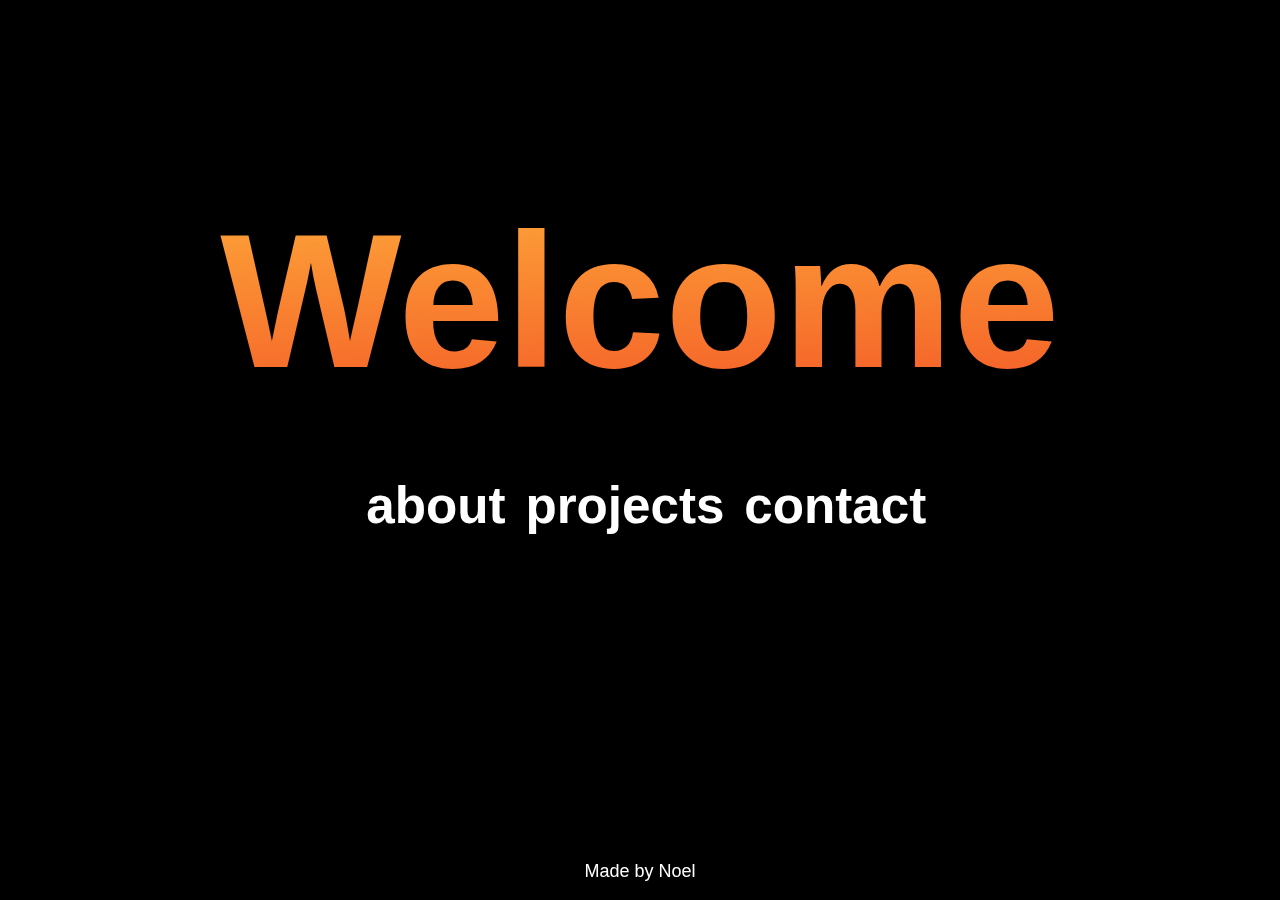
<file: index.html>
<!DOCTYPE html>
<html lang="en">
    <head>
        <meta charset="UTF-8" />
        <meta name="viewport" content="width=device-width, initial-scale=1.0" />
        <title>Noel.net</title>
        <link
            rel="stylesheet"
            href="https://cdnjs.cloudflare.com/ajax/libs/animate.css/4.1.1/animate.min.css"
        />
        <link rel="stylesheet" href="css/homestyle.css"/>
        <link rel="stylesheet" href="css/basestyle.css"/>
    </head>
    <body>
        <div id="welcome" class="animate__animated animate__fadeIn">
            <h1>Welcome</h1>
        </div>
        <nav id="nav" class="animate__animated animate__fadeIn">
            <a href="about.html">about</a>
            <a href="projects.html">projects</a>
            <a href="contact.html">contact</a>
        </nav>
        <div class="footer">
            <p id="footer" class="animate__animated animate__fadeIn">Made by Noel</p>
        </div>
    </body>
</html>
</file>
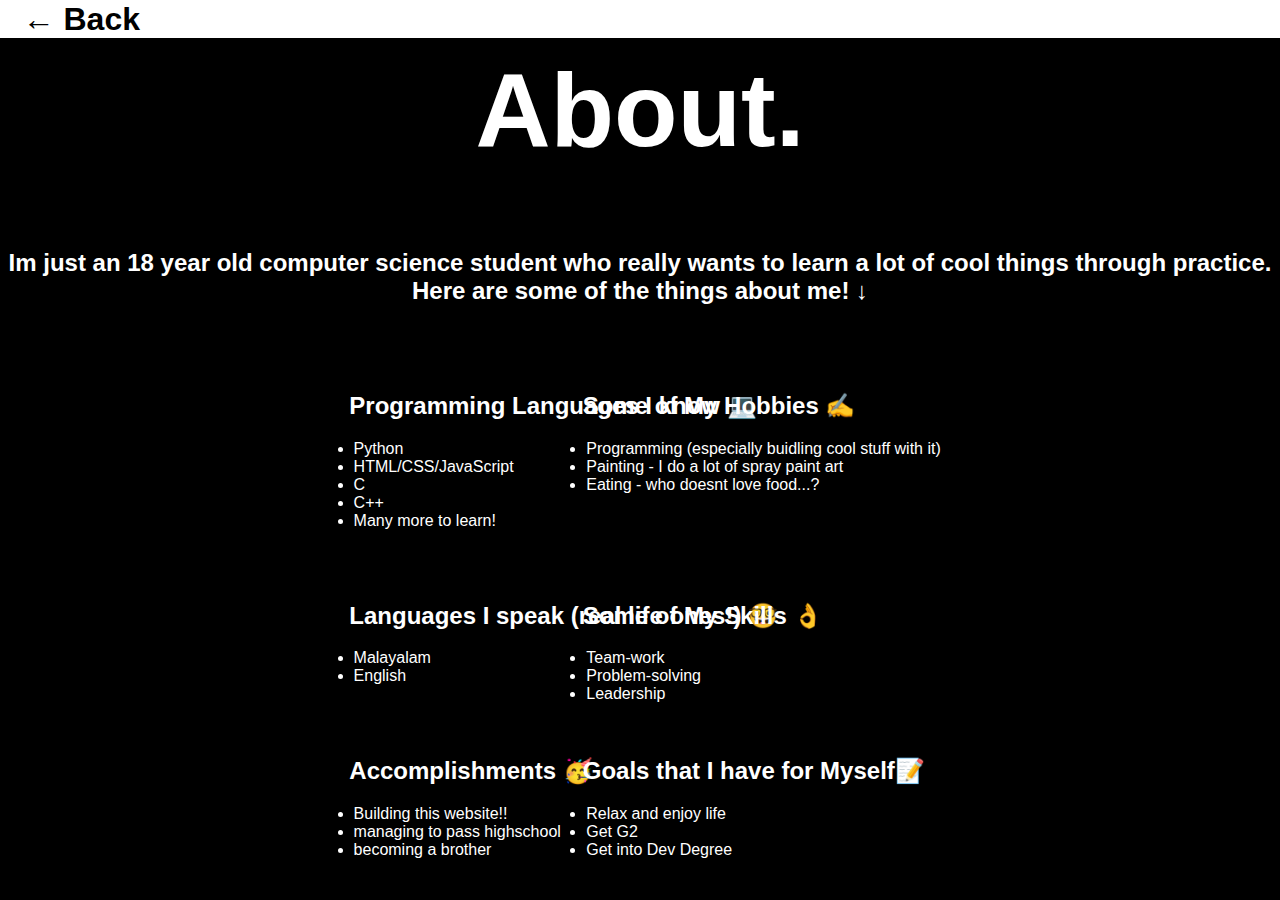
<file: about.html>
<!DOCTYPE html>
<html lang="en">
    <head>
        <meta charset="UTF-8" />
        <meta name="viewport" content="width=device-width, initial-scale=1.0" />
        <title>About</title>
        <link
            rel="stylesheet"
            href="https://cdnjs.cloudflare.com/ajax/libs/animate.css/4.1.1/animate.min.css"
        />
        <link rel="stylesheet" href="css/basestyle.css" />
        <link rel="stylesheet" href="css/opagesstyle.css" />
        <link rel="stylesheet" href="css/aboutstyle.css" />
    </head>
    <body>
        <header class="animate__animated animate__bounceInDown">
            <nav>
                <a href="index.html">← Back</a>
            </nav>
        </header>
        <h1 class="animate__animated animate__bounceInDown"><span id="about">About.</span></h1>
        <br><br>

        <div id="bio" class="animate__animated animate__fadeIn">
            <p>Im just an 18 year old computer science student who really wants to learn a lot of cool things through practice. <br> Here are some of the things about me! ↓</p>
        </div>

        <div id="container">
            <div id="lists">
                <div id="list1">
                    <div id="programminglangs" class="animate__animated animate__bounceIn">
                        <ul>
                            <h2>Programming Languages I know <span id="laptop">💻</span></h2>
                            <li>Python</li>
                            <li>HTML/CSS/JavaScript</li>
                            <li>C</li>
                            <li>C++</li>
                            <li>Many more to learn!</li>
                        </ul>
                    </div>
                    <br><br>
                    <div id="languagesspoken" class="animate__animated animate__bounceIn">
                        <ul>
                            <h2>Languages I speak (real life ones!) <span id="nerd">🤓</span></h2>
                            <li>Malayalam</li>
                            <li>English</li>
                        </ul>
                    </div>
                    <br><br>
                    <div id="accomplishments" class="animate__animated animate__bounceIn">
                        <ul>
                            <h2>Accomplishments <span id="celebrate">🥳</span></h2>
                            <li>Building this website!!</li>
                            <li>managing to pass highschool</li>
                            <li>becoming a brother</li>
                        </ul>
                    </div>
                </div>

                <div id="list2">
                    <div id="l1" class="animate__animated animate__bounceIn">
                        <ul>
                            <h2>Some of My Hobbies ✍️</h2>
                            <li>Programming (especially buidling cool stuff with it)</li>
                            <li>Painting - I do a lot of spray paint art</li>
                            <li>Eating - who doesnt love food...?</li>
                            <br>
                        </ul>
                    </div>
                    <br><br><br>
                    <div id="l2" class="animate__animated animate__bounceIn">
                        <ul>
                            <h2>Some of My Skills 👌</h2>
                            <li>Team-work</li>
                            <li>Problem-solving</li>
                            <li>Leadership</li>
                        </ul>
                    </div>
                    <br>
                    <div id="l3" class="animate__animated animate__bounceIn">
                        <ul>
                            <h2>Goals that I have for Myself📝</h2>
                            <li>Relax and enjoy life</li>
                            <li>Get G2</li>
                            <li>Get into Dev Degree</li>
                        </ul>
                    </div>
                </div>
            </div>
        </div>
    </body>
</html>
</file>
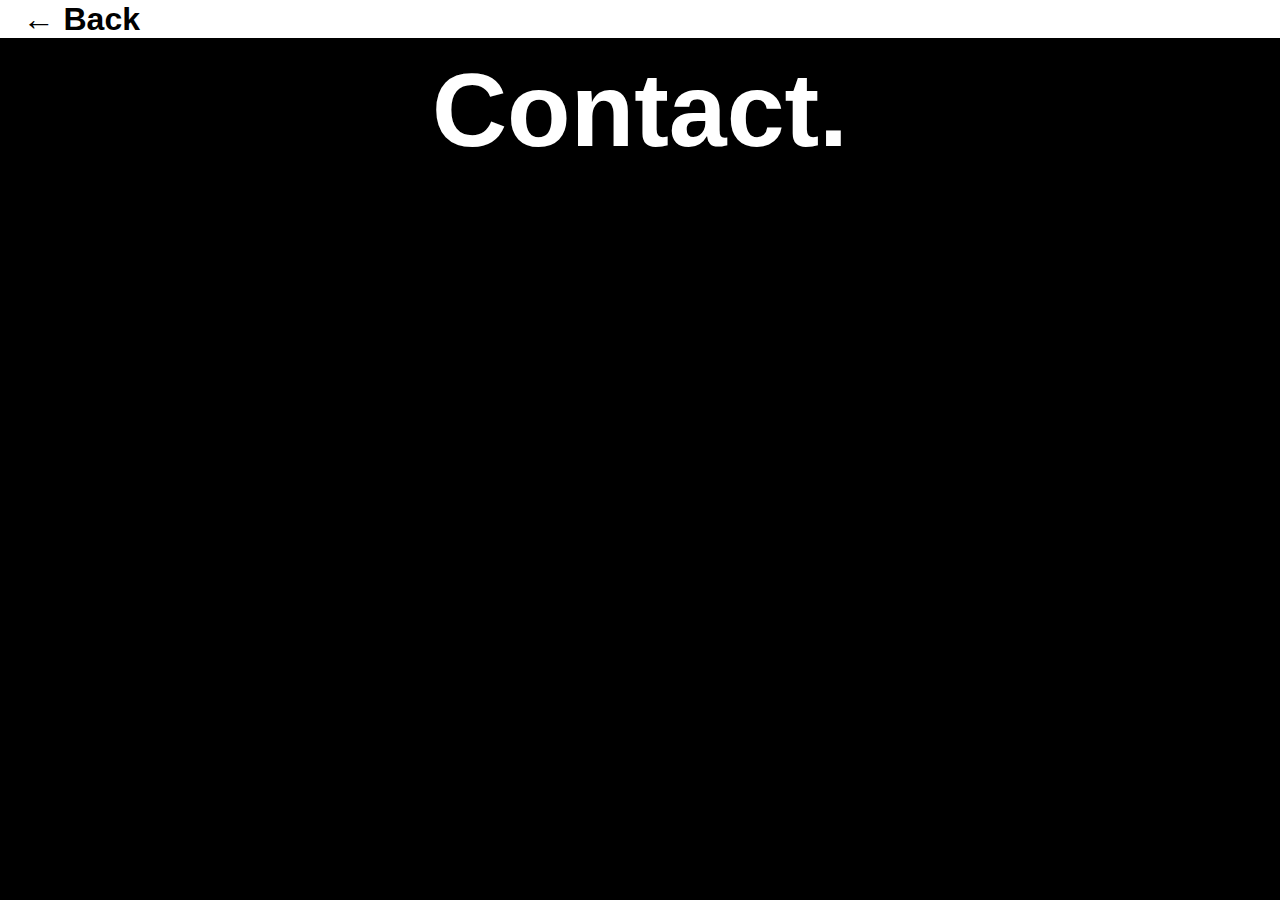
<file: contact.html>
<!DOCTYPE html>
<html lang="en">
    <head>
        <meta charset="UTF-8" />
        <meta name="viewport" content="width=device-width, initial-scale=1.0" />
        <title>Contact</title>
        <link
            rel="stylesheet"
            href="https://cdnjs.cloudflare.com/ajax/libs/animate.css/4.1.1/animate.min.css"
        />
        <link rel="stylesheet" href="css/basestyle.css" />
        <link rel="stylesheet" href="css/opagesstyle.css" />
        <link rel="stylesheet" href="css/contactstyle.css">
    </head>
    <body>
        <header class="animate__animated animate__bounceInDown">
            <nav>
                <a href="index.html">← Back</a>
            </nav>
        </header>
        <h1 class="animate__animated animate__bounceInDown"><span id="about">Contact.</span></h1>
        <br><br>
    </body>
</html>
</file>
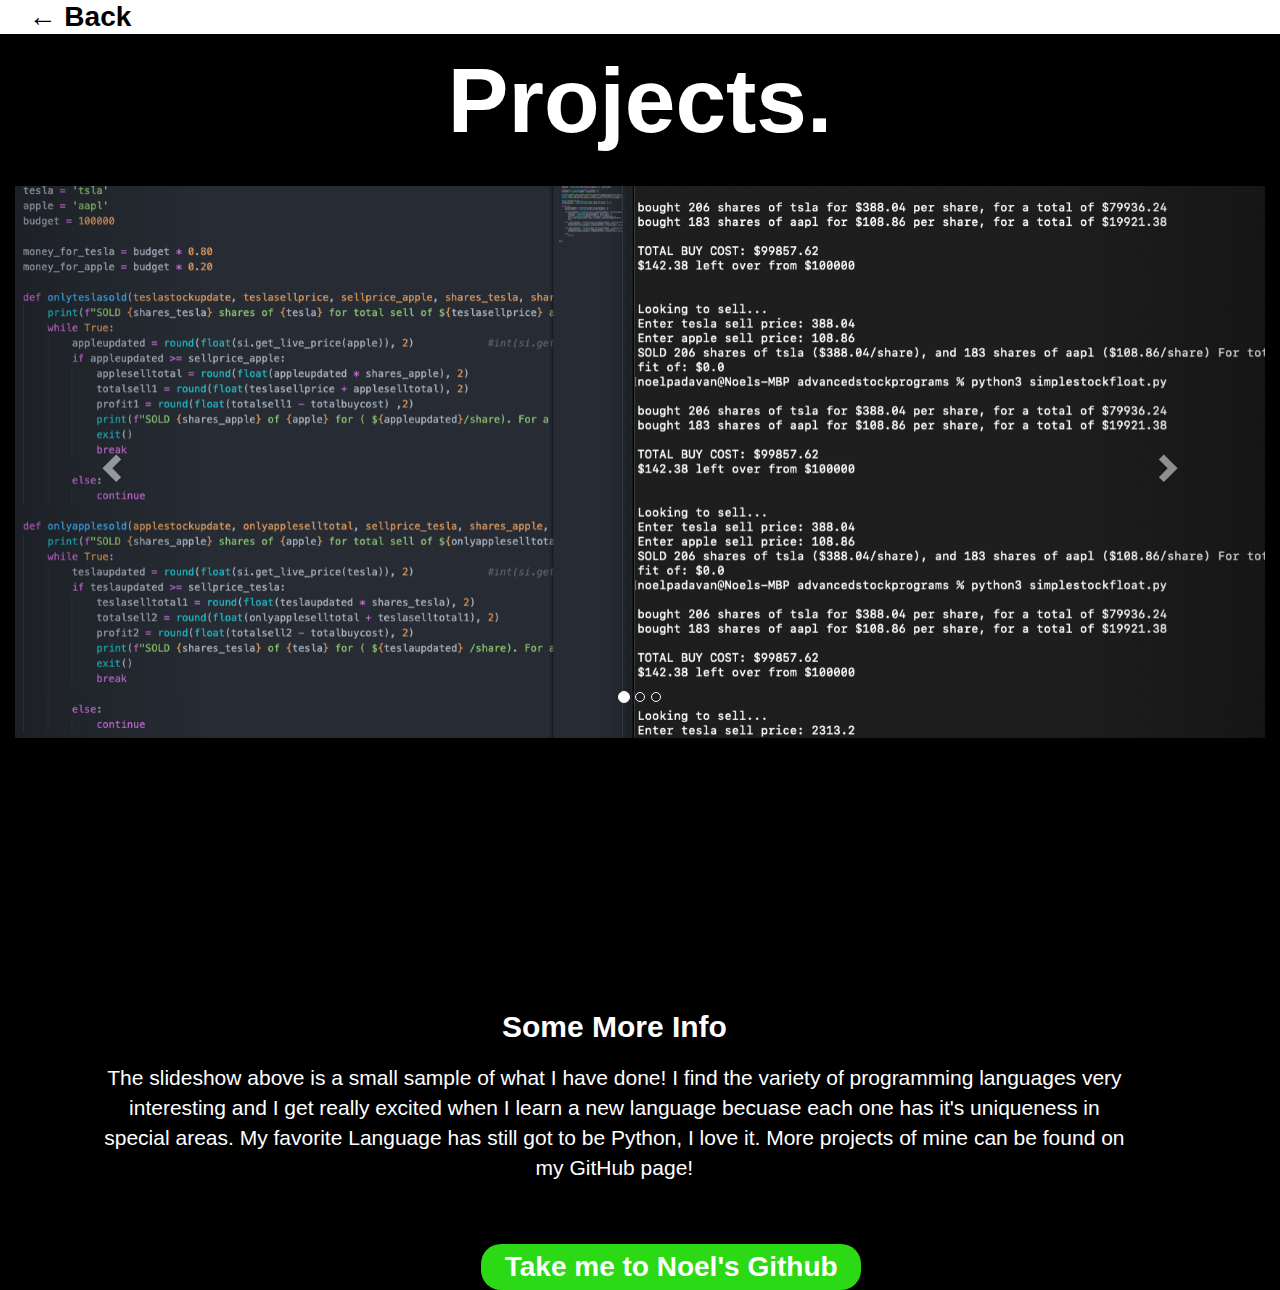
<file: projects.html>
<!DOCTYPE html>
<html lang="en">
    <head>
        <meta charset="UTF-8" />
        <meta name="viewport" content="width=device-width, initial-scale=1.0" />
        <title>Projects</title>
        <link rel="stylesheet" href="https://maxcdn.bootstrapcdn.com/bootstrap/3.4.1/css/bootstrap.min.css">
        <script src="https://ajax.googleapis.com/ajax/libs/jquery/3.5.1/jquery.min.js"></script>
        <script src="https://maxcdn.bootstrapcdn.com/bootstrap/3.4.1/js/bootstrap.min.js"></script>
        <link
            rel="stylesheet"
            href="https://cdnjs.cloudflare.com/ajax/libs/animate.css/4.1.1/animate.min.css"
        />
        <link rel="stylesheet" href="css/basestyle.css"/>
        <link rel="stylesheet" href="css/opagesstyle.css">
        <link rel="stylesheet" href="css/projectsstyle.css">
    </head>
    <body>
        <header class="animate__animated animate__bounceInDown">
            <nav>
                <a href="index.html">← Back</a>
            </nav>
        </header>
        <h1 class="animate__animated animate__bounceInDown"><span id="about">Projects.</span></h1>
        <div class="container">
            <div id="slideshow" class="animate__animated animate__fadeIn">
                <div id="myCarousel" class="carousel slide" data-ride="carousel">
                    <!-- Indicators -->
                    <ol class="carousel-indicators">
                      <li data-target="#myCarousel" data-slide-to="0" class="active"></li>
                      <li data-target="#myCarousel" data-slide-to="1"></li>
                      <li data-target="#myCarousel" data-slide-to="2"></li>
                    </ol>
                
                    <!-- Wrapper for slides -->
                    <div class="carousel-inner">
                      <div class="item active">
                        <img src="images/img1.png" alt="ex1" style="width:100%;">
                      </div>
                
                      <div class="item">
                        <img src="images/img2.png" alt="ex2" style="width:100%;">
                      </div>
                    
                      <div class="item">
                        <img src="images/img3.png" alt="ex3" style="width:100%;">
                      </div>
                    </div>
                
                    <!-- Left and right controls -->
                    <a class="left carousel-control" href="#myCarousel" data-slide="prev">
                      <span class="glyphicon glyphicon-chevron-left"></span>
                      <span class="sr-only">Previous</span>
                    </a>
                    <a class="right carousel-control" href="#myCarousel" data-slide="next">
                      <span class="glyphicon glyphicon-chevron-right"></span>
                      <span class="sr-only">Next</span>
                    </a>
                  </div>
                </div>
            </div>
        </div>
        <div class="about-projs">
            <h2>Some More Info</h2>
            <p>The slideshow above is a small sample of what I have done! I find the variety of programming languages very interesting and I get really excited when I learn a new language becuase each one has it's uniqueness in special areas. My favorite Language has still got to be Python, I love it. More projects of mine can be found on my GitHub page!</p>
            <a id="github" href="https://github.com/Noel-Padavanx">Take me to Noel's Github</a>
        </div>
    </body>
</html>
</file>
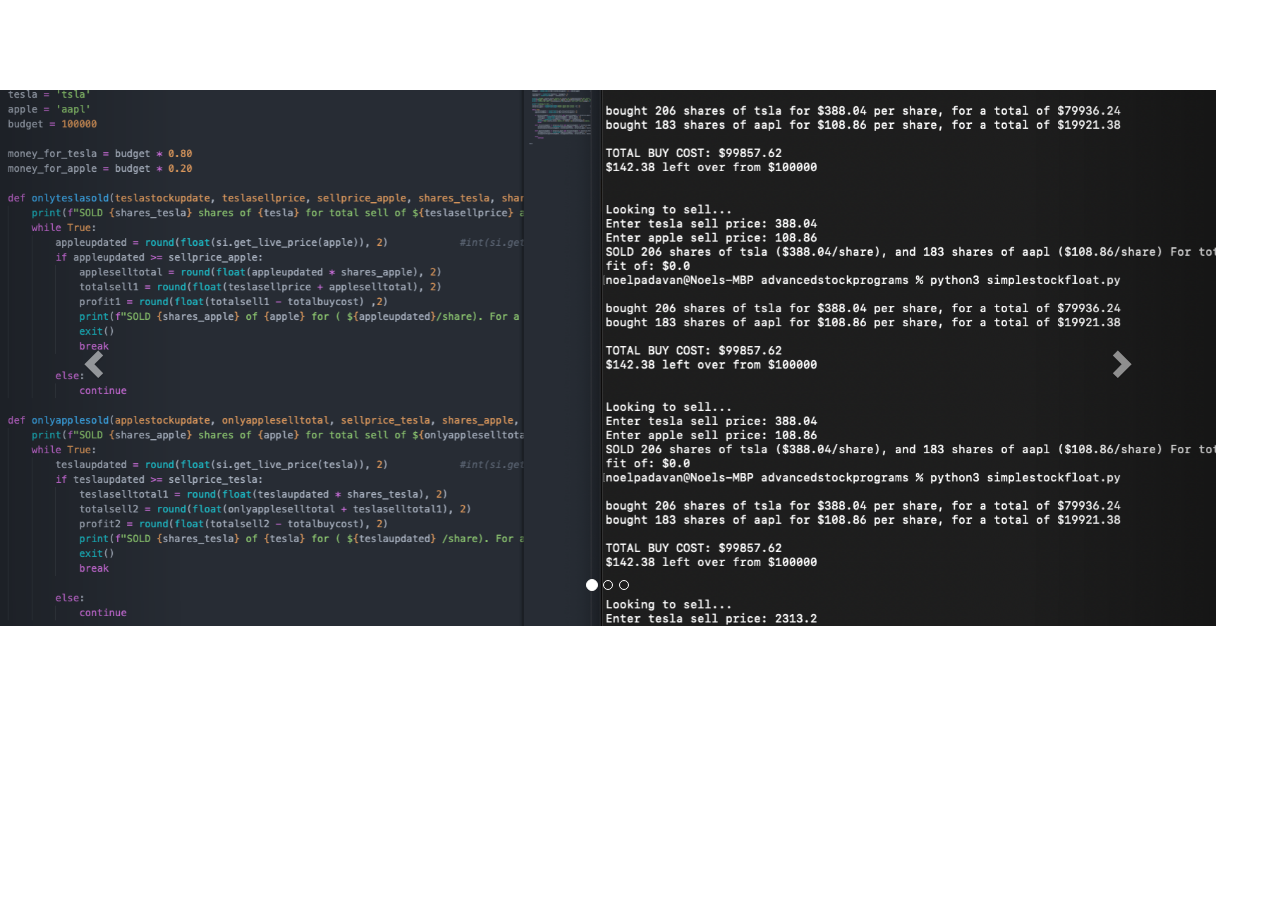
<file: test.html>
<!DOCTYPE html>
<html lang="en">
<head>
  <title>Bootstrap Example</title>
  <meta charset="utf-8">
  <meta name="viewport" content="width=device-width, initial-scale=1">
  <link rel="stylesheet" href="https://maxcdn.bootstrapcdn.com/bootstrap/3.4.1/css/bootstrap.min.css">
  <script src="https://ajax.googleapis.com/ajax/libs/jquery/3.5.1/jquery.min.js"></script>
  <script src="https://maxcdn.bootstrapcdn.com/bootstrap/3.4.1/js/bootstrap.min.js"></script>
  <link rel="stylesheet" href="test.css">
</head>
<body>

<div class="container">
<div id="slideshow">
    <div id="myCarousel" class="carousel slide" data-ride="carousel">
        <!-- Indicators -->
        <ol class="carousel-indicators">
          <li data-target="#myCarousel" data-slide-to="0" class="active"></li>
          <li data-target="#myCarousel" data-slide-to="1"></li>
          <li data-target="#myCarousel" data-slide-to="2"></li>
        </ol>
    
        <!-- Wrapper for slides -->
        <div class="carousel-inner">
          <div class="item active">
            <img src="images/img1.png" alt="ex1" style="width:100%;">
          </div>
    
          <div class="item">
            <img src="images/img2.png" alt="ex2" style="width:100%;">
          </div>
        
          <div class="item">
            <img src="images/img3.png" alt="ex3" style="width:100%;">
          </div>
        </div>
    
        <!-- Left and right controls -->
        <a class="left carousel-control" href="#myCarousel" data-slide="prev">
          <span class="glyphicon glyphicon-chevron-left"></span>
          <span class="sr-only">Previous</span>
        </a>
        <a class="right carousel-control" href="#myCarousel" data-slide="next">
          <span class="glyphicon glyphicon-chevron-right"></span>
          <span class="sr-only">Next</span>
        </a>
      </div>
    </div>
</div>
</body>
</html>
</file>
<file: css/homestyle.css>
nav {
    font-size: 1.6em;
    margin-top: -5%;
    margin-bottom: 2%;
    text-align: center;
}

nav > a {
    text-decoration: none;
    color: white;
    font-size: 2em;
    font-weight: bold;
    margin-left: 1%;
}

.footer {
    position: fixed;
    left: 0;
    bottom: 0;
    width: 100%;
    color: white;
    text-align: center;
    font-size: 15px;
}

/* TEST FOR OCEAN BACKGROUND 
body {
    background-image: url(images/ocean1.png);
}
*/

/*
.animate__animated.animate__fadeIn {
    --animate-duration: 5s;
}

.animate__animated.animate__zoomIn {
    --animation-duration: 30s;
}
*/

#welcome {
    animation-duration: 3s;
}

#nav {
    animation-duration: 3s;
    animation-delay: 1s;
}

#footer {
    animation-duration: 3s;
    animation-delay: 1s;
}
a:hover {
    color: blue;
}

h1 {
    margin-top: 15%;
    font-size: 12em;
}
h1 {
    background-image: -webkit-linear-gradient(92deg, #f35626, #feab3a);
    background-clip: text;
    -webkit-background-clip: text;
    -webkit-text-fill-color: transparent;
    -webkit-animation: hue 10s infinite linear;
}

@-webkit-keyframes hue {
    from {
        -webkit-filter: hue-rotate(0deg);
    }
    to {
        -webkit-filter: hue-rotate(-360deg);
    }
}
</file>
<file: css/basestyle.css>
body {
    background-color: black;
    font-family: -apple-system, BlinkMacSystemFont, 'Segoe UI', Roboto, Oxygen, Ubuntu, Cantarell, 'Open Sans', 'Helvetica Neue', sans-serif;
}

h1 {
    /*margin-top: 0.05%;*/
    /*font-size: 5em;*/
    text-align: center;
    color: white;
}

p {
    font-size: 1.2em;
    text-align: center;
    color: white;
}
</file>
<file: css/opagesstyle.css>
h1 {
    text-align: left;
    font-size: 6.5em;
}

p {
    font-size: 1.5em;
}

/*
body {
    background-image: url(images/ocean1.png);
}
*/
</file>
<file: css/contactstyle.css>
/* controls everything for the header, makes it stick to top*/
header {
    border-style: solid;
    border-color: white;
    background-color: white;
    text-align: left;
    overflow: hidden;
    position: fixed;
    line-height: 100%;
    top: 0;
    right: 0;
    width: 100%;
    font-weight: bold;
    font-size: 2em;
}

h1 {
    margin-top: 4%;
    text-align: center;
    /* border-style: solid; */
}


nav > a:hover {
    color: blue;
}

nav > a{
    text-decoration: none;
    color: black;
    margin-left: 2vw;
}
</file>
<file: css/projectsstyle.css>
/* controls everything for the header, makes it stick to top*/
header {
    border-style: solid;
    border-color: white;
    background-color: white;
    text-align: left;
    overflow: hidden;
    position: absolute; /*CHANGE THIS BACK TO FIXED WHEN A WAY TO FADE OUT CAROUSEL IS FOUND */
    line-height: 100%;
    top: 0;
    right: 0;
    width: 100%;
    font-weight: bold;
    font-size: 2em;
}

h1 {
    margin-top: 4%;
    text-align: center;
    font-weight: bold;
    /* border-style: solid; */
}


nav > a:hover {
    color: blue;
}

nav > a{
    text-decoration: none;
    color: black;
    margin-left: 2vw;
}


.container {
    position: relative;
    height: auto;
    width: auto;
}

#myCarousel {
    margin-top: 2%;
   
}

#slideshow {
    animation-duration: 3s;
    animation-delay: 1s;
}

.about-projs {
    position: absolute;
    top: 110%;
    left: 8%;
    
    width: 80%;
}

h2 {
    color: white;
    text-align: center;
    margin-bottom: 2%;
    font-weight: bold;
}

.about-projs p {
    text-align: center;
}

#github {
    border-style: solid;
    border-color: transparent;
    border-radius: 20px;
    padding-left: 2%;
    padding-right: 2%;
    color: white;
    font-size: 2em;
    font-weight: bold;
    background-color: rgb(43, 217, 20);
    text-align: center;
    position: absolute;
    left: 37%;
    top: 125%;
}

#github:hover {
    text-decoration: none;
    color: black;
    background-color: white;
}
</file>
<file: test.css>
.container {
    position: relative;
    height: 100%;
    width: 100%;
}

#myCarousel {
    position: absolute;
    top: 10vh;
    right: 5vw;
}
</file>
<file: css/aboutstyle.css>
.animate__animated.animate__fadeIn {
    --animate-duration: 2s;
}

/* makes the things on the lists bounce */ 
#bio {
    animation-delay: 1s;
}

#programminglangs {
    animation-delay: 2s;
}

#languagesspoken {
    animation-delay: 2.5s;
}

#accomplishments {
    animation-delay: 3s;
}

#l1 {
    animation-delay: 3.5s;
}

#l2 {
    animation-delay: 4s;
}

#l3 {
    animation-delay: 4.5s;
}


/* controls everything for the header, makes it stick to top*/
header {
    border-style: solid;
    border-color: white;
    background-color: white;
    text-align: left;
    overflow: hidden;
    position: fixed;
    line-height: 100%;
    top: 0;
    right: 0;
    width: 100%;
    font-weight: bold;
    font-size: 2em;
}

h1 {
    margin-top: 4%;
    text-align: center;
    /* border-style: solid; */
}

#bio {
    margin-top: -4%;
    text-align: center;
    font-weight: bold;
}

#container {
    position: relative;
}

#lists {
    position: relative;
    left: 10%;
    /* border-style: solid; */
    /* border-color: white; */
    width: 70vw;    /* SET TO 70vw */
    height: 60vh;   /* SET TO 60vh */
}

#list1 {
    position: absolute;
    /* border-style: solid; */
    /* border-color: white; */
    top: 8%;
    left: 20%;
}

#list2 {
    position: absolute;
    /* border-style: solid; */
    /* border-color: white; */
    top: 8%;
    right: 10%;
}

h2 {
    margin-left: -1%;
    color: white;
}

ul {
    color: white;
}

nav > a{
    text-decoration: none;
    color: black;
    margin-left: 2vw;
}

/* makes arrow to scroll down change colours 
footer {
    background-image: -webkit-linear-gradient(92deg, #f35626, #feab3a);
    background-clip: text;
    -webkit-background-clip: text;
    -webkit-text-fill-color: transparent;
    -webkit-animation: hue 10s infinite linear;
}

@-webkit-keyframes hue {
    from {
        -webkit-filter: hue-rotate(0deg);
    }
    to {
        -webkit-filter: hue-rotate(-360deg);
    }
}
*/

nav > a:hover {
    color: blue;
}
</file>
